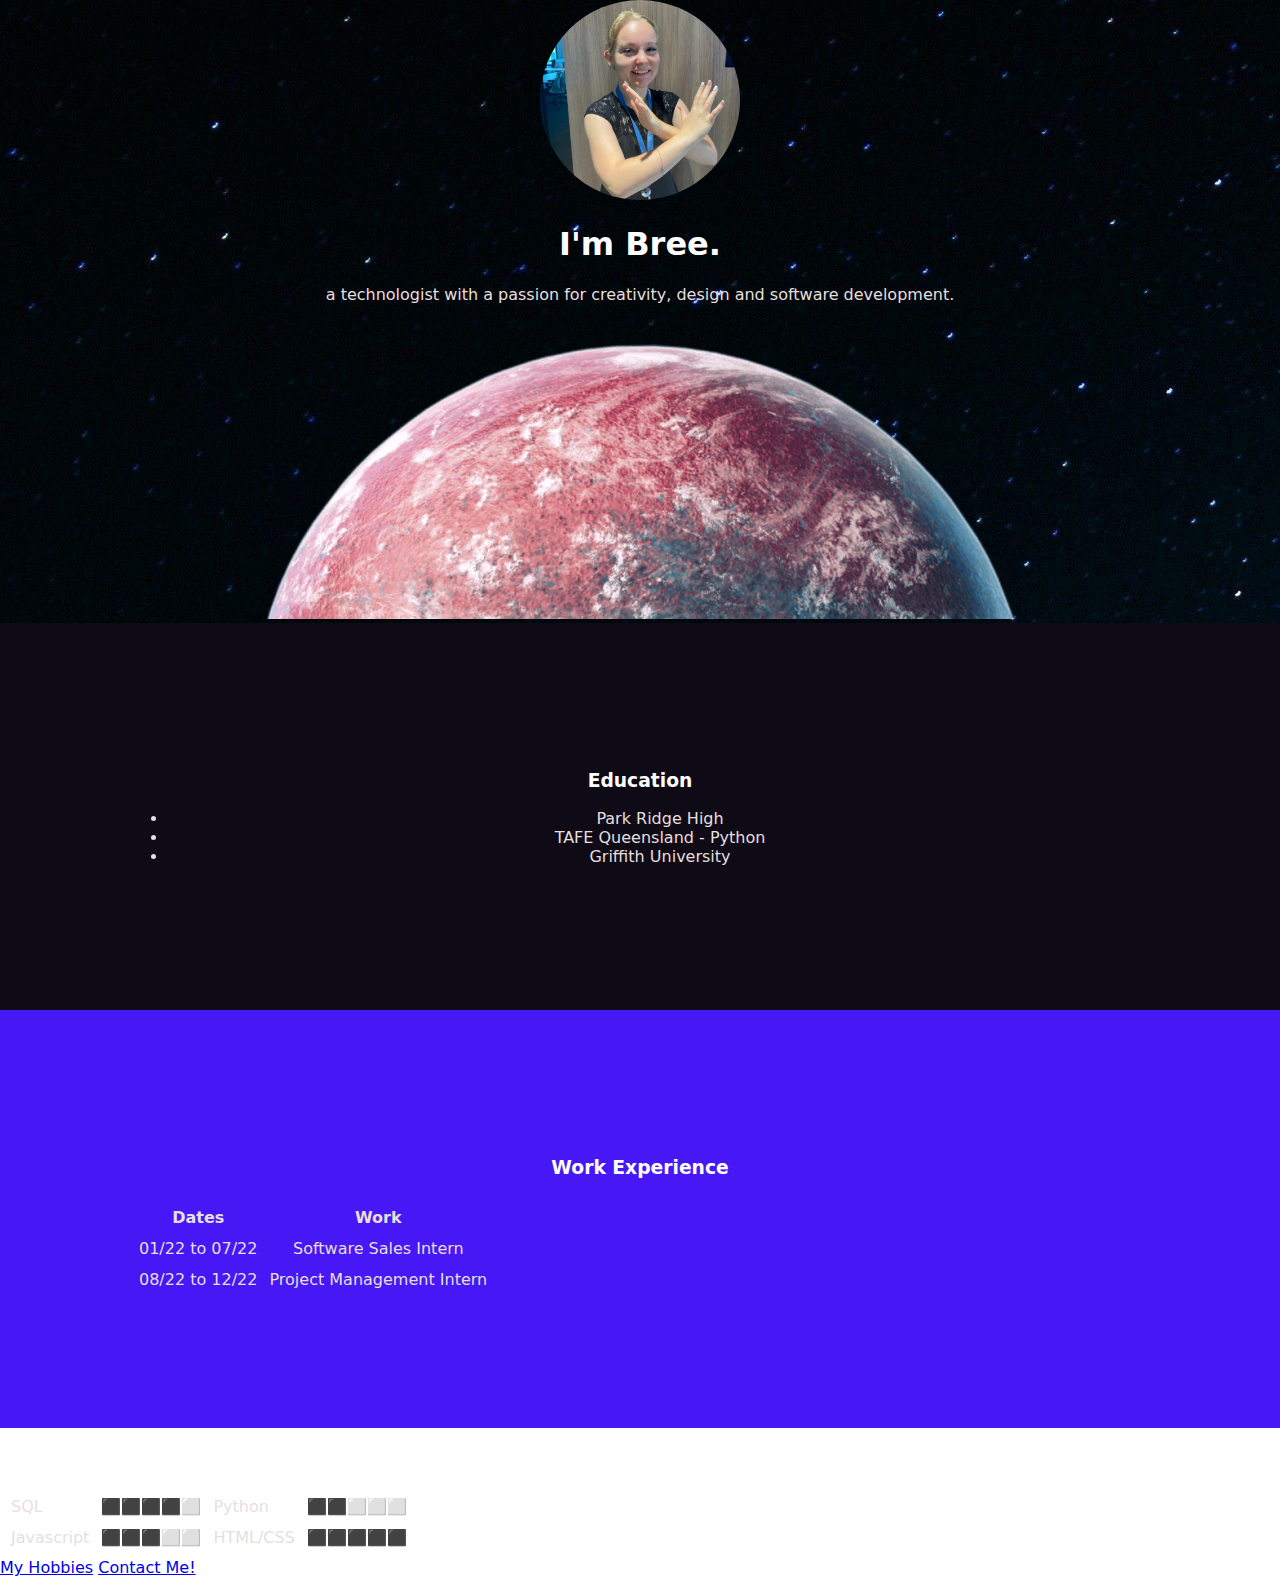
<file: index.html>
<!DOCTYPE html>
<html>
    <head>
        <meta charset="utf-8">
        <title>Brianne Byer Resume</title>
        <!-- link to css -->
        <link rel="stylesheet" href="css/styles.css">
        <link rel="icon" href="images/favicon.ico" >
    </head>
    <body>
        <div class="first">
            <!-- picture of me, alt text used for Google searches -->
            <img class="circular" src="images/Me.jpg" alt="Brianne Byer">
            <!-- big text -->
            <h1>I'm Bree.</h1>
            <!-- paragraph text, italisized, or could use em or strong -->
            <!-- <p><i><a href="https://www.griffith.edu.au/study/degrees/bachelor-of-intelligent-digital-technologies-1596">Robotics Student</a> at Griffith University and <a href="https://www.sap.com/australia/about/careers/students-graduates/vocational-training/australia-and-new-zealand.html">SAP Intern.</a></i></p> -->
            <p>a technologist with a passion for creativity, design and software development.</p>
            <!-- https://toppng.com/planet-png-PNG-free-PNG-Images_135869 -->
            <img src="images/planet1.png" alt="planet image" >
        </div>
        <div class="second">
            <h3>Education</h3>
            <ul>
                <li>Park Ridge High</li>
                <li>TAFE Queensland - Python</li>
                <li>Griffith University</li>
            </ul> 
        </div>
        <div class="third">
        <h3>Work Experience</h3>
        <table cellspacing="10">
            <thead>
                <tr>
                    <th>Dates</th>
                    <th>Work</th>
                </tr>
            </thead>
            <tbody>
                <!-- table row -->
                <tr>
                <!-- table data -->
                    <td>01/22 to 07/22</td>
                    <td>Software Sales Intern</td>
                </tr>
                <tr>
                 <!-- table data -->
                    <td>08/22 to 12/22</td>
                    <td>Project Management Intern</td>
                </tr>
            </tbody>
        </table>
        </div>
        <h3>Skills</h3>
        <table cellspacing="10">
            <tbody>
                <!-- table row -->
                <tr>
                <!-- table data -->
                    <td>SQL</td>
                    <td> &#11035;&#11035;&#11035;&#11035;&#11036;</td>
                    <td>Python</td>
                    <td>&#11035;&#11035;&#11036;&#11036;&#11036;</td>
                </tr>
                <tr>
                    <!-- table data -->
                       <td>Javascript</td>
                       <td>&#11035;&#11035;&#11035;&#11036;&#11036;</td>
                       <td>HTML/CSS</td>
                       <td>&#11035;&#11035;&#11035;&#11035;&#11035;</td>
                </tr>
            </tbody>
        </table>

        <a href="hobbies.html">My Hobbies</a>
        <a href="contact.html">Contact Me!</a>
</file>
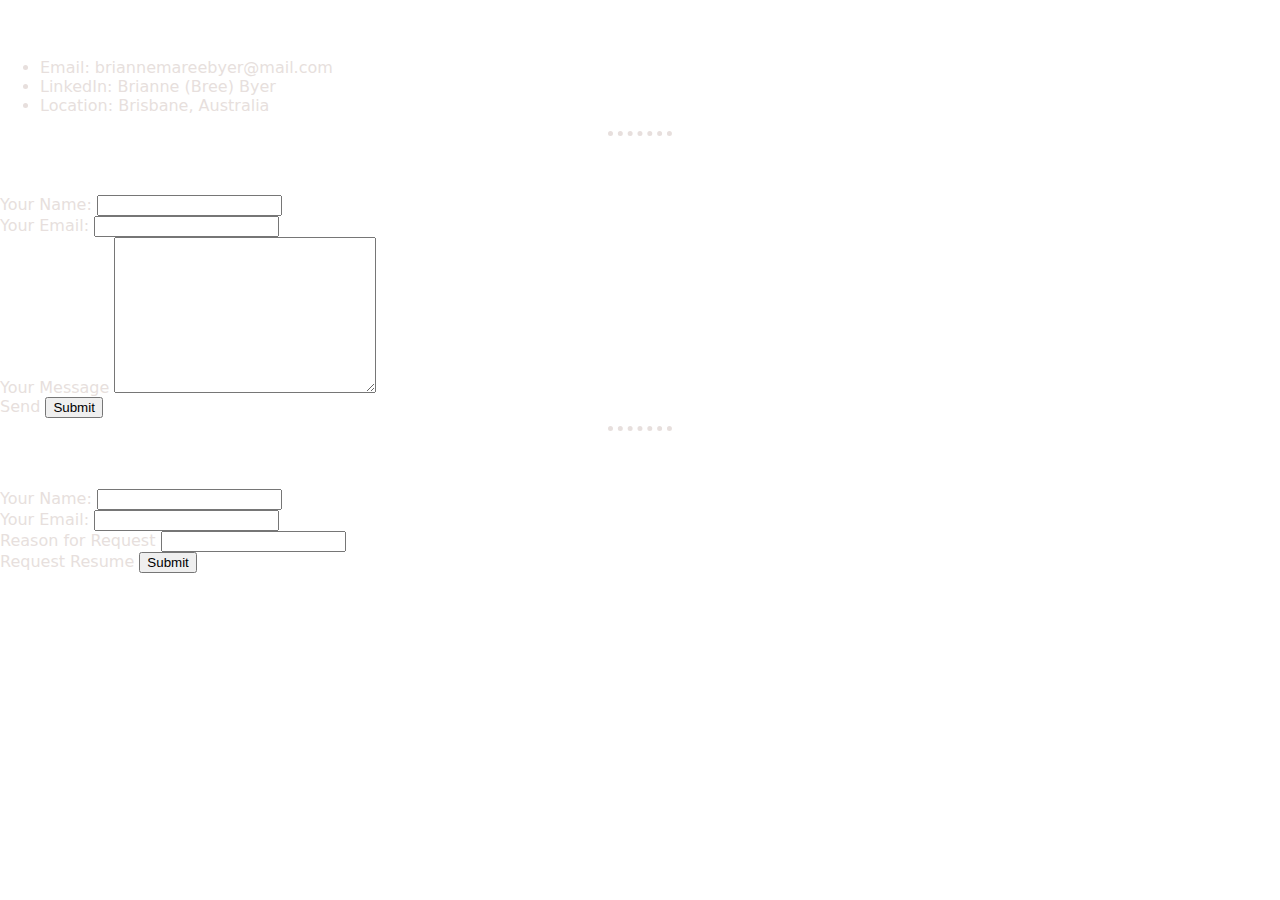
<file: contact.html>
<!DOCTYPE html>
<html>
    <head>
        <meta charset="utf-8">
        <title>My Hobbies</title>
        <!-- link to css -->
        <link rel="stylesheet" href="css/styles.css">
    </head>
    <body>
        <h3>More Information</h3>
        <!-- ordered list, numbered -->
        <ul>
            <li>Email: briannemareebyer@mail.com</li>
            <li>LinkedIn: Brianne (Bree) Byer</li>
            <li>Location: Brisbane, Australia</li>
        </ul>
        <hr>

        <h3>Contact Me</h3>
        <form action="mailto:briannemareebyer@mail.com" method="post" enctype="plaintext">
            <label>Your Name:</label>
            <input type="text" name="YourName" value="">
            <br>
            <label>Your Email:</label>
            <input type="email" name="YourEmail" value="">
            <br>
            <label>Your Message</label>
            <textarea name="YourMessage" rows="10" cols="30"></textarea>
            <br>
            <label>Send</label>
            <input type="submit" name="">
        </form>

        <hr>
        <h3>My Resume</h3>
        <!-- to be properly coded later -->
        <form class="" action="index.html" method="post">
            <label>Your Name:</label>
            <input type="text" name="" value="">
            <br>
            <label>Your Email:</label>
            <input type="text" name="" value="">
            <br>
            <label>Reason for Request</label>
            <input type="text" name="" value="">
            <br>
            <label> Request Resume</label>
            <input type="submit" name="">
        </form>
    </body>
</html>
</file>
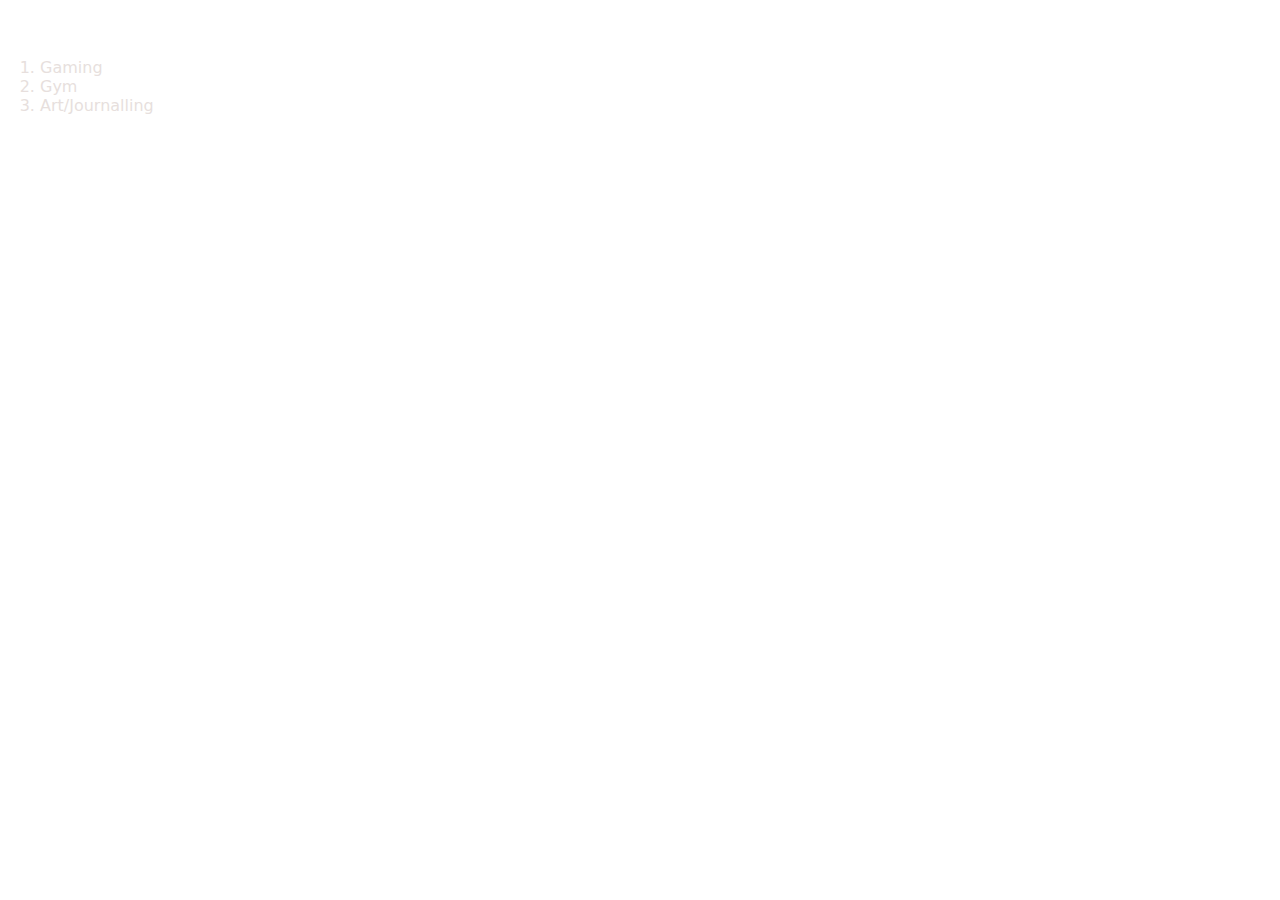
<file: hobbies.html>
<!DOCTYPE html>
<html>
    <head>
        <meta charset="utf-8">
        <title>My Hobbies</title>
        <!-- link to css -->
        <link rel="stylesheet" href="css/styles.css">
    </head>
    <body>
        <h3>My Hobbies</h3>
        <!-- ordered list, numbered -->
        <ol>
            <li>Gaming</li>
            <li>Gym</li>
            <li>Art/Journalling</li>
        </ol>
    </body>
</html>
</file>
<file: css/styles.css>
body {
    margin: 0;
    font-family: system-ui;
    /* background-color:#0E0B16; */
    /* background-image: url("stars.jpg"); */
     }

hr {
    border-color: #E7DFDD;
    border-width: 5px;
    border-style: none;
    border-top-style: dotted;
    width: 5%;
    }

h1 {
    color: white;
    }

h3 {
    color: white;
    }

p {
    color: #e7dfdd;
}

ul {
    color: #e7dfdd;
}

ol {
    color: #e7dfdd;
}

table {
    color: #e7dfdd;
}

form {
    color: #e7dfdd;
}

div {
    background-color: #4717F6;
}

/* CLASS SELECTORS */

.circular {
    border-radius: 100%;
    width: 200px;
}

.first {
    background-image: url(../images/stars.jpg);
    text-align: center;
    padding: 0%;
    margin: 0px;
}

.second {
    background-color: #0E0B16;
    text-align: center;
    padding: 10%;
    margin: 0px;
}

.third {
    text-align: center;
    padding: 10%;
    margin: 0px;
}

/* ID SELECTORS */
</file>
